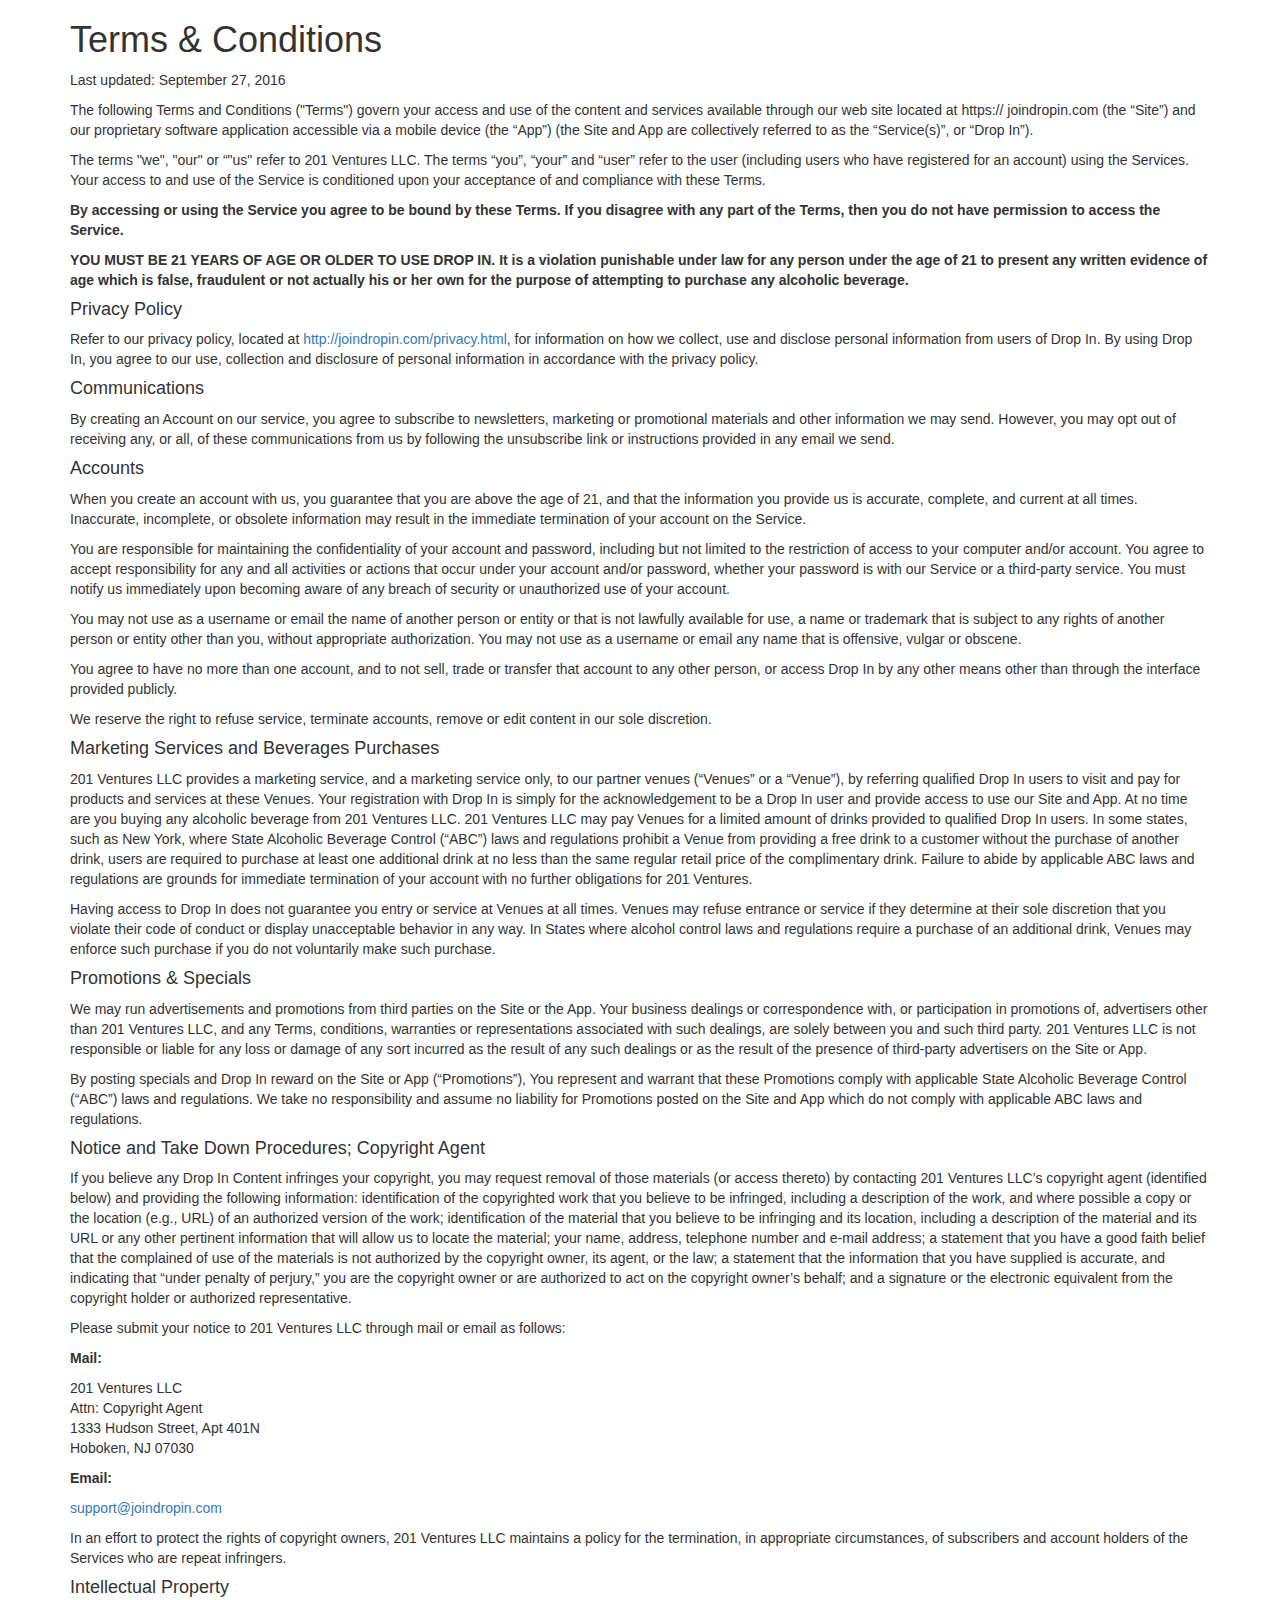
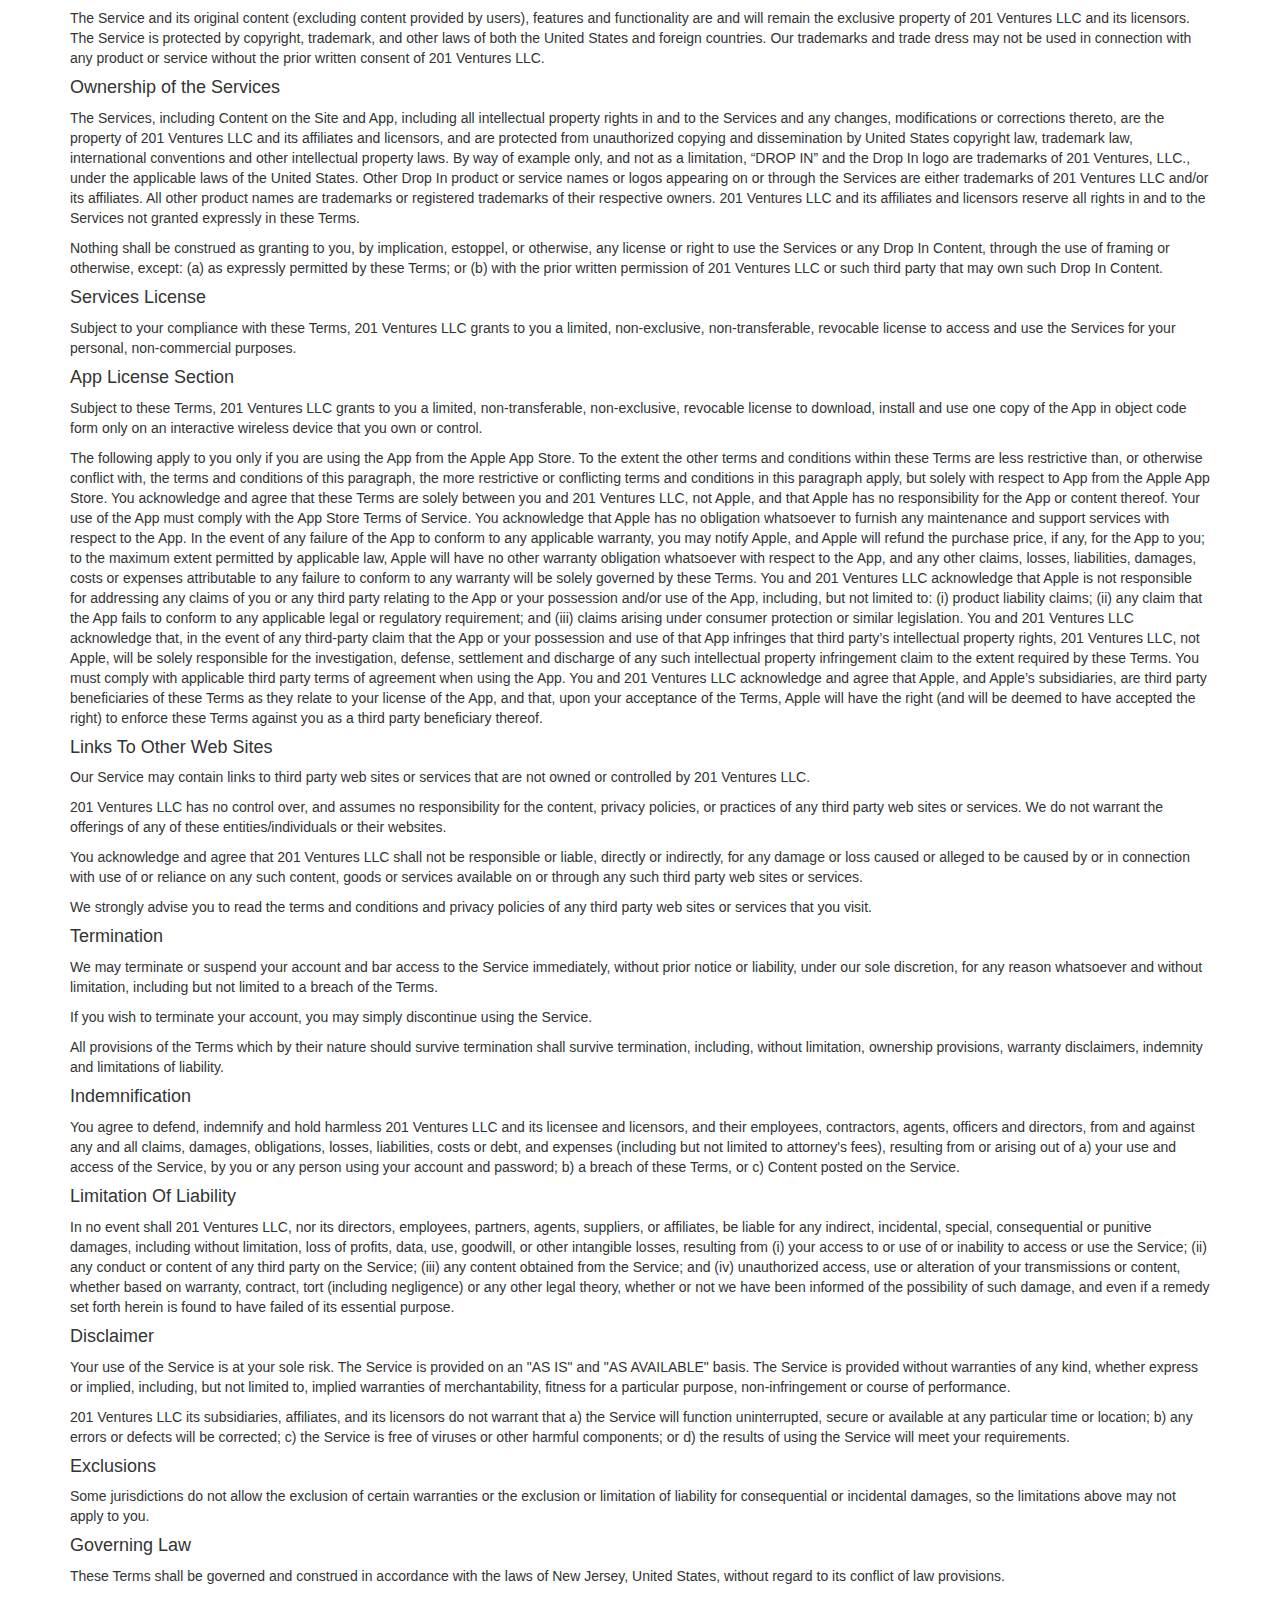
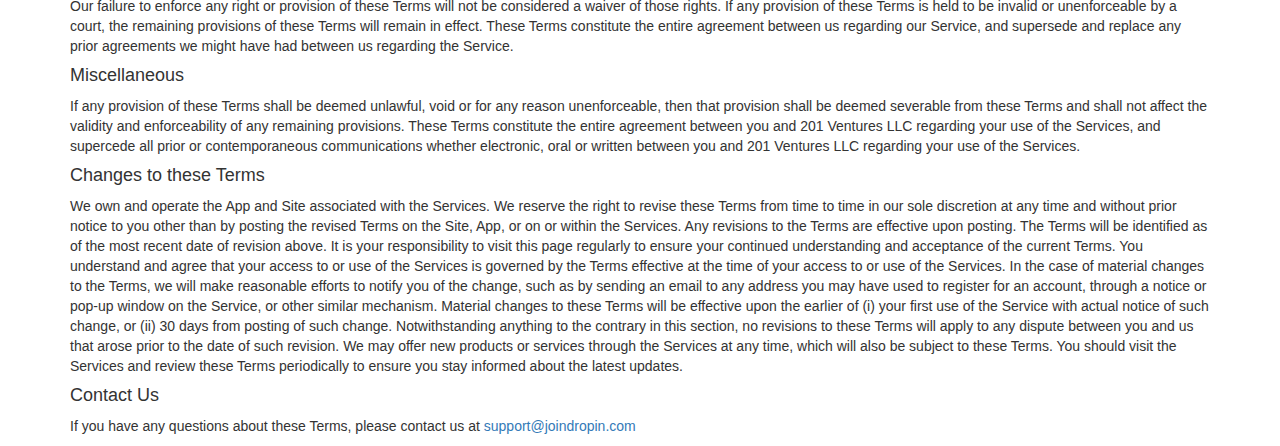
<file: terms.html>
<!DOCTYPE html>
<html lang="en">
  <head>
    <meta charset="utf-8">
    <meta http-equiv="X-UA-Compatible" content="IE=edge">
    <meta name="viewport" content="width=device-width, initial-scale=1">
    <title>Drop In Terms &amp; Conditions</title>

    <!-- Bootstrap -->
    <link rel="stylesheet" href="https://maxcdn.bootstrapcdn.com/bootstrap/3.3.7/css/bootstrap.min.css" integrity="sha384-BVYiiSIFeK1dGmJRAkycuHAHRg32OmUcww7on3RYdg4Va+PmSTsz/K68vbdEjh4u" crossorigin="anonymous">

    <!-- Fonts -->
    <link href="https://fonts.googleapis.com/css?family=Open+Sans:400,300,600" rel="stylesheet" type="text/css">

    <!-- Favicon -->
    <link rel="shortcut icon" type="image/ico" href="favicon.ico" />

    <!-- HTML5 shim and Respond.js for IE8 support of HTML5 elements and media queries -->
    <!-- WARNING: Respond.js doesn't work if you view the page via file:// -->
    <!--[if lt IE 9]>
      <script src="https://oss.maxcdn.com/html5shiv/3.7.2/html5shiv.min.js"></script>
      <script src="https://oss.maxcdn.com/respond/1.4.2/respond.min.js"></script>
    <![endif]-->
  </head>
  <body class="text-dark">
    <div class="container">
      <div class="row">
        <div class="col-sm-12">
          <h1>Terms &amp; Conditions</h1>
          <p>Last updated: September 27, 2016</p>
          <p>The following Terms and Conditions (&quot;Terms&quot;) govern your access and use of the content and services available through our web site located at https:// joindropin.com (the “Site”) and our proprietary software application accessible via a mobile device (the “App”) (the Site and App are collectively referred to as the “Service(s)”, or “Drop In”).</p>
          <p>The terms "we", "our" or “"us" refer to 201 Ventures LLC. The terms “you”, “your” and “user” refer to the user (including users who have registered for an account) using the Services. Your access to and use of the Service is conditioned upon your acceptance of and compliance with these Terms.</p>
          <p><strong>By accessing or using the Service you agree to be bound by these Terms. If you disagree with any part of the Terms, then you do not have permission to access the Service.</strong></p>
          <p><strong>YOU MUST BE 21 YEARS OF AGE OR OLDER TO USE DROP IN. It is a violation punishable under law for any person under the age of 21 to present any written evidence of age which is false, fraudulent or not actually his or her own for the purpose of attempting to purchase any alcoholic beverage.</strong></p>

          <div class="term-block">
            <h4>Privacy Policy</h4>
            <p>Refer to our privacy policy, located at <a href="http://joindropin.com/privacy.html">http://joindropin.com/privacy.html</a>, for information on how we collect, use and disclose personal information from users of Drop In. By using Drop In, you agree to our use, collection and disclosure of personal information in accordance with the privacy policy.</p>
          </div>

          <div class="term-block">
            <h4>Communications</h4>
            <p>By creating an Account on our service, you agree to subscribe to newsletters, marketing or promotional materials and other information we may send. However, you may opt out of receiving any, or all, of these communications from us by following the unsubscribe link or instructions provided in any email we send.</p>
          </div>

          <div class="term-block">
            <h4>Accounts</h4>
            <p>When you create an account with us, you guarantee that you are above the age of 21, and that the information you provide us is accurate, complete, and current at all times. Inaccurate, incomplete, or obsolete information may result in the immediate termination of your account on the Service.</p>
            <p>You are responsible for maintaining the confidentiality of your account and password, including but not limited to the restriction of access to your computer and/or account. You agree to accept responsibility for any and all activities or actions that occur under your account and/or password, whether your password is with our Service or a third-party service. You must notify us immediately upon becoming aware of any breach of security or unauthorized use of your account.</p>
            <p>You may not use as a username or email the name of another person or entity or that is not lawfully available for use, a name or trademark that is subject to any rights of another person or entity other than you, without appropriate authorization. You may not use as a username or email any name that is offensive, vulgar or obscene.</p>
            <p>You agree to have no more than one account, and to not sell, trade or transfer that account to any other person, or access Drop In by any other means other than through the interface provided publicly.</p>
            <p>We reserve the right to refuse service, terminate accounts, remove or edit content in our sole discretion.</p>
          </div>

          <div class="term-block">
            <h4>Marketing Services and Beverages Purchases</h4>
            <p>201 Ventures LLC provides a marketing service, and a marketing service only, to our partner venues (“Venues” or a “Venue”), by referring qualified Drop In users to visit and pay for products and services at these Venues. Your registration with Drop In is simply for the acknowledgement to be a Drop In user and provide access to use our Site and App. At no time are you buying any alcoholic beverage from 201 Ventures LLC. 201 Ventures LLC may pay Venues for a limited amount of drinks provided to qualified Drop In users. In some states, such as New York, where State Alcoholic Beverage Control (“ABC”) laws and regulations prohibit a Venue from providing a free drink to a customer without the purchase of another drink, users are required to purchase at least one additional drink at no less than the same regular retail price of the complimentary drink. Failure to abide by applicable ABC laws and regulations are grounds for immediate termination of your account with no further obligations for 201 Ventures.</p>
            <p>Having access to Drop In does not guarantee you entry or service at Venues at all times. Venues may refuse entrance or service if they determine at their sole discretion that you violate their code of conduct or display unacceptable behavior in any way. In States where alcohol control laws and regulations require a purchase of an additional drink, Venues may enforce such purchase if you do not voluntarily make such purchase.</p>
          </div>

          <div class="term-block">
            <h4>Promotions &amp; Specials</h4>
            <p>We may run advertisements and promotions from third parties on the Site or the App. Your business dealings or correspondence with, or participation in promotions of, advertisers other than 201 Ventures LLC, and any Terms, conditions, warranties or representations associated with such dealings, are solely between you and such third party. 201 Ventures LLC is not responsible or liable for any loss or damage of any sort incurred as the result of any such dealings or as the result of the presence of third-party advertisers on the Site or App.</p>
            <p>By posting specials and Drop In reward on the Site or App (“Promotions”), You represent and warrant that these Promotions comply with applicable State Alcoholic Beverage Control (“ABC”) laws and regulations. We take no responsibility and assume no liability for Promotions posted on the Site and App which do not comply with applicable ABC laws and regulations.</p>
          </div>

          <div class="term-block">
            <h4>Notice and Take Down Procedures; Copyright Agent</h4>
            <p>If you believe any Drop In Content infringes your copyright, you may request removal of those materials (or access thereto) by contacting 201 Ventures LLC’s copyright agent (identified below) and providing the following information: identification of the copyrighted work that you believe to be infringed, including a description of the work, and where possible a copy or the location (e.g., URL) of an authorized version of the work; identification of the material that you believe to be infringing and its location, including a description of the material and its URL or any other pertinent information that will allow us to locate the material; your name, address, telephone number and e-mail address; a statement that you have a good faith belief that the complained of use of the materials is not authorized by the copyright owner, its agent, or the law; a statement that the information that you have supplied is accurate, and indicating that “under penalty of perjury,” you are the copyright owner or are authorized to act on the copyright owner’s behalf; and a signature or the electronic equivalent from the copyright holder or authorized representative.</p>
            <p>Please submit your notice to 201 Ventures LLC through mail or email as follows:</p>
            <p><strong>Mail:</strong></p>
            <p>201 Ventures LLC <br />
              Attn: Copyright Agent <br />
              1333 Hudson Street, Apt 401N <br />
              Hoboken, NJ 07030
            </p>
            <p><strong>Email:</strong></p>
            <p><a href="mailto:support@joindropin.com">support@joindropin.com</a></p>
            <p>In an effort to protect the rights of copyright owners, 201 Ventures LLC maintains a policy for the termination, in appropriate circumstances, of subscribers and account holders of the Services who are repeat infringers.</p>
          </div>

          <div class="term-block">
            <h4>Intellectual Property</h4>
            <p>The Service and its original content (excluding content provided by users), features and functionality are and will remain the exclusive property of 201 Ventures LLC and its licensors. The Service is protected by copyright, trademark, and other laws of both the United States and foreign countries. Our trademarks and trade dress may not be used in connection with any product or service without the prior written consent of 201 Ventures LLC.</p>
          </div>

          <div class="term-block">
            <h4>Ownership of the Services</h4>
            <p>The Services, including Content on the Site and App, including all intellectual property rights in and to the Services and any changes, modifications or corrections thereto, are the property of 201 Ventures LLC and its affiliates and licensors, and are protected from unauthorized copying and dissemination by United States copyright law, trademark law, international conventions and other intellectual property laws. By way of example only, and not as a limitation, “DROP IN” and the Drop In logo are trademarks of 201 Ventures, LLC., under the applicable laws of the United States. Other Drop In product or service names or logos appearing on or through the Services are either trademarks of 201 Ventures LLC and/or its affiliates. All other product names are trademarks or registered trademarks of their respective owners. 201 Ventures LLC and its affiliates and licensors reserve all rights in and to the Services not granted expressly in these Terms.</p>
            <p>Nothing shall be construed as granting to you, by implication, estoppel, or otherwise, any license or right to use the Services or any Drop In Content, through the use of framing or otherwise, except: (a) as expressly permitted by these Terms; or (b) with the prior written permission of 201 Ventures LLC or such third party that may own such Drop In Content.</p>
          </div>

          <div class="term-block">
            <h4>Services License</h4>
            <p>Subject to your compliance with these Terms, 201 Ventures LLC grants to you a limited, non-exclusive, non-transferable, revocable license to access and use the Services for your personal, non-commercial purposes.</p>
          </div>

          <div class="term-block">
            <h4>App License Section</h4>
            <p>Subject to these Terms, 201 Ventures LLC grants to you a limited, non-transferable, non-exclusive, revocable license to download, install and use one copy of the App in object code form only on an interactive wireless device that you own or control.</p>
            <p>The following apply to you only if you are using the App from the Apple App Store. To the extent the other terms and conditions within these Terms are less restrictive than, or otherwise conflict with, the terms and conditions of this paragraph, the more restrictive or conflicting terms and conditions in this paragraph apply, but solely with respect to App from the Apple App Store. You acknowledge and agree that these Terms are solely between you and 201 Ventures LLC, not Apple, and that Apple has no responsibility for the App or content thereof. Your use of the App must comply with the App Store Terms of Service. You acknowledge that Apple has no obligation whatsoever to furnish any maintenance and support services with respect to the App. In the event of any failure of the App to conform to any applicable warranty, you may notify Apple, and Apple will refund the purchase price, if any, for the App to you; to the maximum extent permitted by applicable law, Apple will have no other warranty obligation whatsoever with respect to the App, and any other claims, losses, liabilities, damages, costs or expenses attributable to any failure to conform to any warranty will be solely governed by these Terms. You and 201 Ventures LLC acknowledge that Apple is not responsible for addressing any claims of you or any third party relating to the App or your possession and/or use of the App, including, but not limited to: (i) product liability claims; (ii) any claim that the App fails to conform to any applicable legal or regulatory requirement; and (iii) claims arising under consumer protection or similar legislation. You and 201 Ventures LLC acknowledge that, in the event of any third-party claim that the App or your possession and use of that App infringes that third party’s intellectual property rights, 201 Ventures LLC, not Apple, will be solely responsible for the investigation, defense, settlement and discharge of any such intellectual property infringement claim to the extent required by these Terms. You must comply with applicable third party terms of agreement when using the App. You and 201 Ventures LLC acknowledge and agree that Apple, and Apple’s subsidiaries, are third party beneficiaries of these Terms as they relate to your license of the App, and that, upon your acceptance of the Terms, Apple will have the right (and will be deemed to have accepted the right) to enforce these Terms against you as a third party beneficiary thereof.</p>
          </div>

          <div class="term-block">
            <h4>Links To Other Web Sites</h4>
            <p>Our Service may contain links to third party web sites or services that are not owned or controlled by 201 Ventures LLC.</p>
            <p>201 Ventures LLC has no control over, and assumes no responsibility for the content, privacy policies, or practices of any third party web sites or services. We do not warrant the offerings of any of these entities/individuals or their websites.</p>
            <p>You acknowledge and agree that 201 Ventures LLC shall not be responsible or liable, directly or indirectly, for any damage or loss caused or alleged to be caused by or in connection with use of or reliance on any such content, goods or services available on or through any such third party web sites or services.</p>
            <p>We strongly advise you to read the terms and conditions and privacy policies of any third party web sites or services that you visit.</p>
          </div>

          <div class="term-block">
            <h4>Termination</h4>
            <p>We may terminate or suspend your account and bar access to the Service immediately, without prior notice or liability, under our sole discretion, for any reason whatsoever and without limitation, including but not limited to a breach of the Terms.</p>
            <p>If you wish to terminate your account, you may simply discontinue using the Service.</p>
            <p>All provisions of the Terms which by their nature should survive termination shall survive termination, including, without limitation, ownership provisions, warranty disclaimers, indemnity and limitations of liability.</p>
          </div>

          <div class="term-block">
            <h4>Indemnification</h4>
            <p>You agree to defend, indemnify and hold harmless 201 Ventures LLC and its licensee and licensors, and their employees, contractors, agents, officers and directors, from and against any and all claims, damages, obligations, losses, liabilities, costs or debt, and expenses (including but not limited to attorney's fees), resulting from or arising out of a) your use and access of the Service, by you or any person using your account and password; b) a breach of these Terms, or c) Content posted on the Service.</p>
          </div>

          <div class="term-block">
            <h4>Limitation Of Liability</h4>
            <p>In no event shall 201 Ventures LLC, nor its directors, employees, partners, agents, suppliers, or affiliates, be liable for any indirect, incidental, special, consequential or punitive damages, including without limitation, loss of profits, data, use, goodwill, or other intangible losses, resulting from (i) your access to or use of or inability to access or use the Service; (ii) any conduct or content of any third party on the Service; (iii) any content obtained from the Service; and (iv) unauthorized access, use or alteration of your transmissions or content, whether based on warranty, contract, tort (including negligence) or any other legal theory, whether or not we have been informed of the possibility of such damage, and even if a remedy set forth herein is found to have failed of its essential purpose.</p>
          </div>

          <div class="term-block">
            <h4>Disclaimer</h4>
            <p>Your use of the Service is at your sole risk. The Service is provided on an "AS IS" and "AS AVAILABLE" basis. The Service is provided without warranties of any kind, whether express or implied, including, but not limited to, implied warranties of merchantability, fitness for a particular purpose, non-infringement or course of performance.</p>
            <p>201 Ventures LLC its subsidiaries, affiliates, and its licensors do not warrant that a) the Service will function uninterrupted, secure or available at any particular time or location; b) any errors or defects will be corrected; c) the Service is free of viruses or other harmful components; or d) the results of using the Service will meet your requirements.</p>
          </div>

          <div class="term-block">
            <h4>Exclusions</h4>
            <p>Some jurisdictions do not allow the exclusion of certain warranties or the exclusion or limitation of liability for consequential or incidental damages, so the limitations above may not apply to you.</p>
          </div>

          <div class="term-block">
            <h4>Governing Law</h4>
            <p>These Terms shall be governed and construed in accordance with the laws of New Jersey, United States, without regard to its conflict of law provisions.</p>
            <p>Our failure to enforce any right or provision of these Terms will not be considered a waiver of those rights. If any provision of these Terms is held to be invalid or unenforceable by a court, the remaining provisions of these Terms will remain in effect. These Terms constitute the entire agreement between us regarding our Service, and supersede and replace any prior agreements we might have had between us regarding the Service.</p>
          </div>

          <div class="term-block">
            <h4>Miscellaneous</h4>
            <p>If any provision of these Terms shall be deemed unlawful, void or for any reason unenforceable, then that provision shall be deemed severable from these Terms and shall not affect the validity and enforceability of any remaining provisions. These Terms constitute the entire agreement between you and 201 Ventures LLC regarding your use of the Services, and supercede all prior or contemporaneous communications whether electronic, oral or written between you and 201 Ventures LLC regarding your use of the Services.</p>
          </div>

          <div class="term-block">
            <h4>Changes to these Terms</h4>
            <p>We own and operate the App and Site associated with the Services. We reserve the right to revise these Terms from time to time in our sole discretion at any time and without prior notice to you other than by posting the revised Terms on the Site, App, or on or within the Services. Any revisions to the Terms are effective upon posting. The Terms will be identified as of the most recent date of revision above. It is your responsibility to visit this page regularly to ensure your continued understanding and acceptance of the current Terms. You understand and agree that your access to or use of the Services is governed by the Terms effective at the time of your access to or use of the Services. In the case of material changes to the Terms, we will make reasonable efforts to notify you of the change, such as by sending an email to any address you may have used to register for an account, through a notice or pop-up window on the Service, or other similar mechanism. Material changes to these Terms will be effective upon the earlier of (i) your first use of the Service with actual notice of such change, or (ii) 30 days from posting of such change. Notwithstanding anything to the contrary in this section, no revisions to these Terms will apply to any dispute between you and us that arose prior to the date of such revision. We may offer new products or services through the Services at any time, which will also be subject to these Terms. You should visit the Services and review these Terms periodically to ensure you stay informed about the latest updates.</p>
          </div>

          <div class="term-block">
            <h4>Contact Us</h4>
            <p>If you have any questions about these Terms, please contact us at <a href="mailto:support@joindropin.com" class="link-alt">support@joindropin.com</a></p>
          </div>
        </div>
      </div>
    </div>
  </body>
</file>
